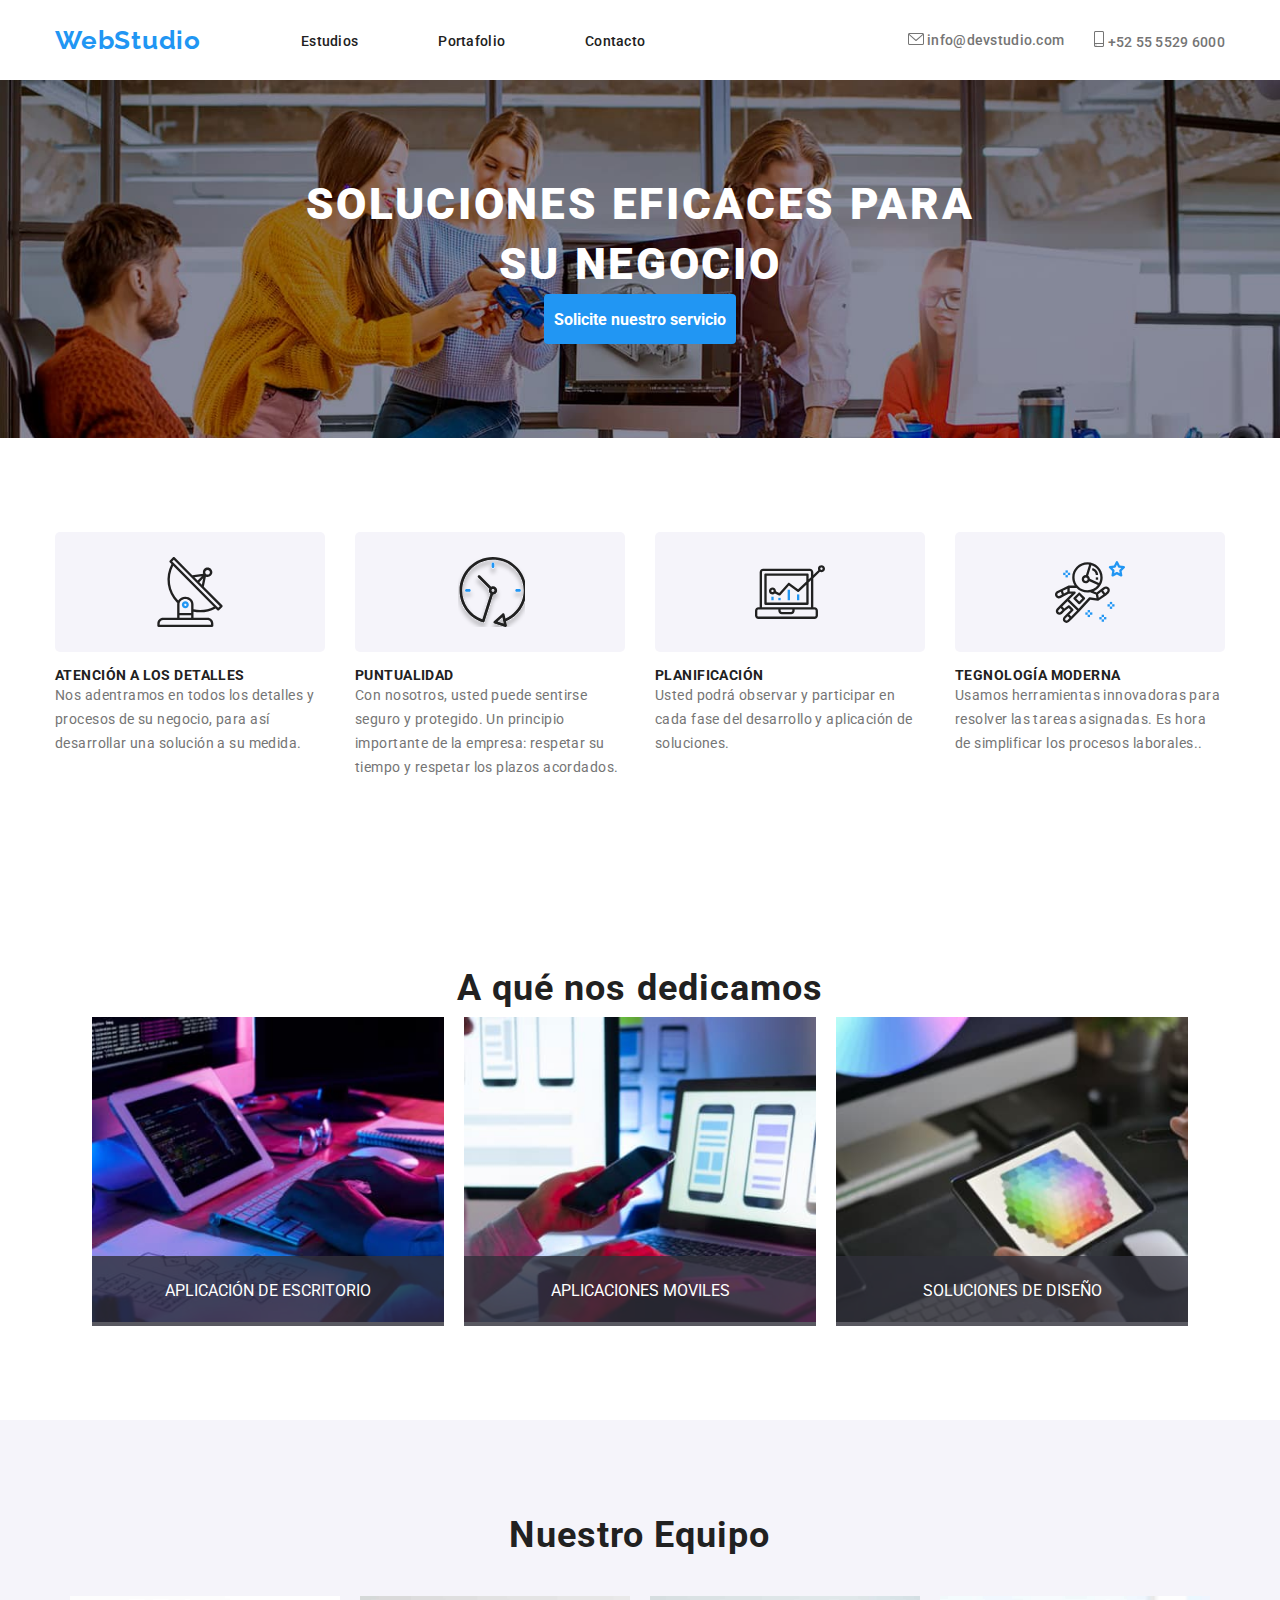
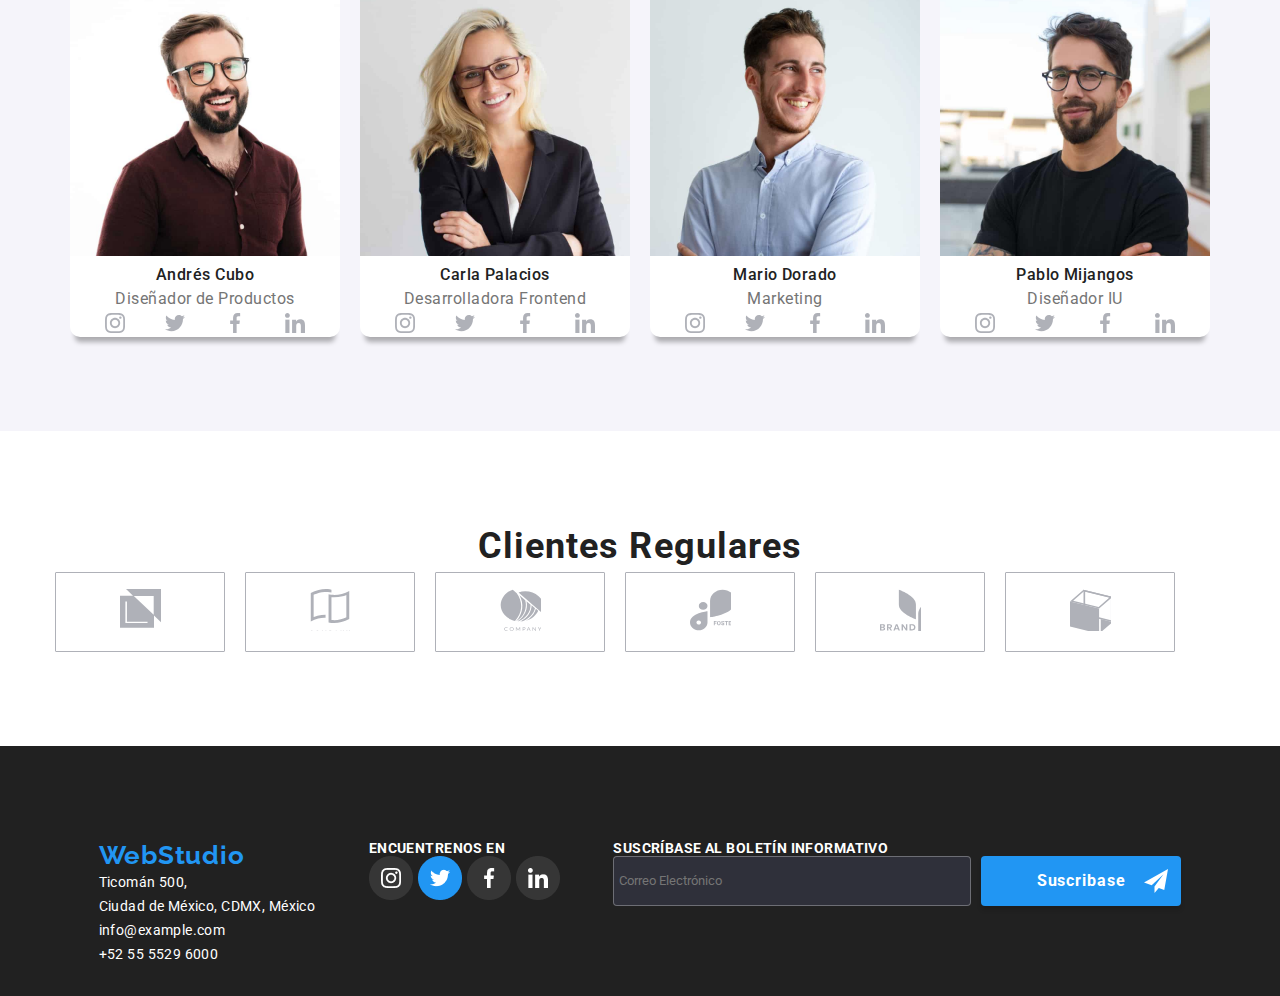
<file: index.html>
<!DOCTYPE html>
<html lang="es">
  <head>
    <meta charset="UTF-8" />
    <meta http-equiv="X-UA-Compatible" content="IE=edge" />
    <meta name="viewport" content="width=device-width, initial-scale=1.0" />   
    <link rel="preconnect" href="https://fonts.googleapis.com" />
    <link rel="preconnect" href="https://fonts.gstatic.com" crossorigin />
    <link
      rel="stylesheet"
      href="https://github.com/sindresorhus/modern-normalize/blob/main/modern-normalize.css"
    />
    <link
      href="https://fonts.googleapis.com/css2?family=Raleway:wght@700&family=Roboto:wght@400;500;700;900&display=swap"
      rel="stylesheet"
    />
    <link rel="stylesheet" href="css/main.min.css" />
    <title>WebStudio</title>
  </head>
  <body>
    <header class="page-header">
      <div class="container">
        <nav class="navbar">
          <p class="logo  page-header__logo">
            <a class="logo__link" href="index.html">WebStudio</a>
          </p>
          <ul class="navbar__menu">
            <li class="navbar__item">
              <a class="navbar__link" href="studio.html" target="_parent"
                >Estudios</a
              >
            </li>
            <li class="navbar__item">
              <a class="navbar__link" href="portafolio.html" target="_parent"
                >Portafolio</a
              >
            </li>
            <li class="navbar__item">
              <a class="navbar__link" href="#">Contacto</a>
            </li>
          </ul>
        </nav>
        <ul class="contact ">
          <li class="contact__item">
            <a href="#" class="contact__link">
              <svg class="contact__icon contact__email">
                <use href="images/svg/sprite.svg#email"></use>
              </svg>
              info@devstudio.com
            </a>
          </li>
          <li class="contact__item">
            <a href="#" class="contact__link">
              <svg class="contact__icon contact__smarphone">
                <use href="images/svg/sprite.svg#smartphone"></use>
              </svg>
              +52 55 5529 6000
            </a>
          </li>
        </ul>
      </div>
    </header>

    <main class="page-main">

      <section class="content">
        <h1 class="title">SOLUCIONES EFICACES PARA SU NEGOCIO</h1>
        <button class="button openmodal">Solicite nuestro servicio</button>
      </section>

      <section class="skills">
        <div class="container">
          <ul class="skills__menu">
            <li class="skills__item">
              <div class="skills__card">
                <svg class="skills__icon">
                  <use href="images/svg/sprite.svg#antenna"></use>
                </svg>
              </div>
              <h5 class="skills__tittle">ATENCIÓN A LOS DETALLES</h5>
              <p class="skills__description">
                Nos adentramos en todos los detalles y procesos de su negocio,
                para así desarrollar una solución a su medida.
              </p>
            </li>
            <li class="skills__item">
              <div class="skills__card">
                <svg class="skills__icon">
                  <use href="images/svg/sprite.svg#clock"></use>
                </svg>
              </div>
              <h5 class="skills__tittle">PUNTUALIDAD</h5>
              <p class="skills__description">
                Con nosotros, usted puede sentirse seguro y protegido. Un
                principio importante de la empresa: respetar su tiempo y
                respetar los plazos acordados.
              </p>
            </li>
            <li class="skills__item">
              <div class="skills__card">
                <svg class="skills__icon">
                  <use href="images/svg/sprite.svg#laptop"></use>
                </svg>
              </div>
              <h5 class="skills__tittle">PLANIFICACIÓN</h5>
              <p class="skills__description">
                Usted podrá observar y participar en cada fase del desarrollo y
                aplicación de soluciones.
              </p>
            </li>
            <li class="skills__item">
              <div class="skills__card">
                <svg class="skills__icon">
                  <use href="images/svg/sprite.svg#astronaut"></use>
                </svg>
              </div>
              <h5 class="skills__tittle">TEGNOLOGÍA MODERNA</h5>
              <p class="skills__description">
                Usamos herramientas innovadoras para resolver las tareas
                asignadas. Es hora de simplificar los procesos laborales..
              </p>
            </li>
          </ul>
        </div>
      </section>

      <section class="our-work">
        <div class="container">
          <h2 class="our-work__tittle">A qué nos dedicamos</h2>
          <ul class="our-work__card">
            <li class="our-work__item">
              <div class="our-work__img">
                <img
                  src="images/pcdesktop.jpg"
                  alt="Computador de Escritorio"
                  width="352px"
                />
                <div class="our-work__desktop our-work__description">
                  <p>APLICACIÓN DE ESCRITORIO</p>
                </div>
              </div>
            </li>
            <li class="our-work__item">
              <div class="our-work__img">
                <img src="images/laptop.jpg" alt="Computador
                protatil"width=352px"/>
                <div class="our-work__mobile our-work__description">
                  <p>APLICACIONES MOVILES</p>
                </div>
              </div>
            </li>
            <li class="our-work__item">
              <div class="our-work__img">
                <img src="images/Tablet.jpg" alt="Tablet" width="352px" />
                <div class="our-work__desing our-work__description">
                  <p>SOLUCIONES DE DISEÑO</p>
                </div>
              </div>
            </li>
          </ul>
        </div>
      </section>

      <section class="team">
        <div class="container">
          <h2 class="team__tittle">Nuestro Equipo</h2>
          <ul class="team__card">
            <li class="team__item">
              <img
                class="team__img"
                src="images/Andrescubo.jpg"
                alt="Fotografía de Andres Cubo"
                width="270"
              />
              <p class="team__name">Andrés Cubo</p>
              <p class="team__profession">Diseñador de Productos</p>
              <ul class="team__socialmedia">
                <li class="team__socialmedia--item">
                  <a class="team_socialmedia--link" href="#">
                    <svg class="team__socialmedia--icon">
                      <use href="images/svg/sprite.svg#instagram"></use>
                    </svg>
                  </a>
                </li>
                <li class="team__socialmedia--item">
                  <a class="team__socialmedia--link" href="#">
                    <svg class="team__socialmedia--icon">
                      <use href="images/svg/sprite.svg#twitter"></use>
                    </svg>
                  </a>
                </li>
                <li class="team__socialmedia--item">
                  <a class="team__socialmedia--link" href="#">
                    <svg class="team__socialmedia--icon">
                      <use href="images/svg/sprite.svg#facebook"></use>
                    </svg>
                  </a>
                </li>
                <li class="team__socialmedia--item">
                  <a class="team__socialmedia--link" href="#">
                    <svg class="team__socialmedia--icon">
                      <use href="images/svg/sprite.svg#linkedin"></use>
                    </svg>
                  </a>
                </li>
              </ul>
            </li>
            <li class="team__item">
              <img
                class="team__img"
                src="images/CarlaPalacios.jpg"
                alt="Fotografía de Carla Palacios"
                width="270"
              />
              <p class="team__name">Carla Palacios</p>
              <p class="team__profession">Desarrolladora Frontend</p>
              <ul class="team__socialmedia">
                <li class="team__socialmedia--item">
                  <a class="team_socialmedia--link" href="#">
                    <svg class="team__socialmedia--icon">
                      <use href="images/svg/sprite.svg#instagram"></use>
                    </svg>
                  </a>
                </li>
                <li class="team__socialmedia--item">
                  <a class="team__socialmedia--link" href="#">
                    <svg class="team__socialmedia--icon">
                      <use href="images/svg/sprite.svg#twitter"></use>
                    </svg>
                  </a>
                </li>
                <li class="team__socialmedia--item">
                  <a class="team__socialmedia--link" href="#">
                    <svg class="team__socialmedia--icon">
                      <use href="images/svg/sprite.svg#facebook"></use>
                    </svg>
                  </a>
                </li>
                <li class="team__socialmedia--item">
                  <a class="team__socialmedia--link" href="#">
                    <svg class="team__socialmedia--icon">
                      <use href="images/svg/sprite.svg#linkedin"></use>
                    </svg>
                  </a>
                </li>
              </ul>
            </li>
            <li class="team__item">
              <img
                class="team__img"
                src="images/Mariodorado.jpg"
                alt="Fotografía de Mario Dorado"
                width="270"
              />
              <p class="team__name">Mario Dorado</p>
              <p class="team__profession">Marketing</p>
              <ul class="team__socialmedia">
                <li class="team__socialmedia--item">
                  <a class="team__socialmedia--link" href="#">
                    <svg class="team__socialmedia--icon">
                      <use href="images/svg/sprite.svg#instagram"></use>
                    </svg>
                  </a>
                </li>
                <li class="team__socialmedia--item">
                  <a class="team__socialmedia--link" href="#">
                    <svg class="team__socialmedia--icon">
                      <use href="images/svg/sprite.svg#twitter"></use>
                    </svg>
                  </a>
                </li>
                <li class="team__socialmedia--item">
                  <a class="team__socialmedia--link" href="#">
                    <svg class="team__socialmedia--icon">
                      <use href="images/svg/sprite.svg#facebook"></use>
                    </svg>
                  </a>
                </li>
                <li class="team__socialmedia--item">
                  <a class="team__socialmedia--link" href="#">
                    <svg class="team__socialmedia--icon">
                      <use href="images/svg/sprite.svg#linkedin"></use>
                    </svg>
                  </a>
                </li>
              </ul>
            </li>
            <li class="team__item">
              <img
                class="team__img"
                src="images/Pablomijangos.jpg"
                alt="Fotografía de Pablo Mijangos"
                width="270"
              />
              <p class="team__name">Pablo Mijangos</p>
              <p class="team__profession">Diseñador IU</p>
              <ul class="team__socialmedia">
                <li class="team__socialmedia--item">
                  <a class="team_socialmedia--link" href="#">
                    <svg class="team__socialmedia--icon">
                      <use href="images/svg/sprite.svg#instagram"></use>
                    </svg>
                  </a>
                </li>
                <li class="team__socialmedia--item">
                  <a class="team__socialmedia--link" href="#">
                    <svg class="team__socialmedia--icon">
                      <use href="images/svg/sprite.svg#twitter"></use>
                    </svg>
                  </a>
                </li>
                <li class="team__socialmedia--item">
                  <a class="team__socialmedia--link" href="#">
                    <svg class="team__socialmedia--icon">
                      <use href="images/svg/sprite.svg#facebook"></use>
                    </svg>
                  </a>
                </li>
                <li class="team__socialmedia--item">
                  <a class="team__socialmedia--link" href="#">
                    <svg class="team__socialmedia--icon">
                      <use href="images/svg/sprite.svg#linkedin"></use>
                    </svg>
                  </a>
                </li>
              </ul>
            </li>
          </ul>
        </div>
      </section>

      <section class="client">
        <div class="container">
          <h2 class="client__tittle">Clientes Regulares</h2>
          <ul class="client__card">
            <li class="client__item">
              <a class="client__link" href="#">
                <svg class="client__icon">
                  <use href="images/svg/sprite.svg#yaico"></use>
                </svg>
              </a>
            </li>
            <li class="client__item">
              <a class="client__link" href="#">
                <svg class="client__icon">
                  <use href="images/svg/sprite.svg#company1"></use>
                </svg>
              </a>
            </li>
            <li class="client__item">
              <a class="client__link" href="#">
                <svg class="client__icon">
                  <use href="images/svg/sprite.svg#company2"></use>
                </svg>
              </a>
            </li>
            <li class="client__item">
              <a class="client__link" href="#">
                <svg class="client__icon">
                  <use href="images/svg/sprite.svg#foster"></use>
                </svg>
              </a>
            </li>
            <li class="client__item">
              <a class="client__link" href="#">
                <svg class="client__icon">
                  <use href="images/svg/sprite.svg#brand"></use>
                </svg>
              </a>
            </li>
            <li class="client__item">
              <a class="client__link" href="#">
                <svg class="client__icon">
                  <use href="images/svg/sprite.svg#tag"></use>
                </svg>
              </a>
            </li>
          </ul>
        </div>
      </section>
    </main>

    <footer class="page-footer">
      <div class="container">
        <div>
          <p class="page-footer__logo logo">
            <a class="logo__link" href="index.html">WebStudio</a>
          </p>
          <address>
            <ul class="addres">
              <li class="addres__item">
                <p class="addres__description">Ticomán 500,</p>
              </li>
              <li class="addres__item">
                <p class="addres__description">
                  Ciudad de México, CDMX, México
                </p>
              </li>
              <li class="addres__item">
                <p class="addres__description">info@example.com</p>
              </li>
              <li class="addres__item">
                <p class="addres__description">+52 55 5529 6000</p>
              </li>
            </ul>
          </address>
        </div>

        <div class="find-us">
          <h4 class="find-us__tittle">ENCUENTRENOS EN</h4>
          <ul class="social">
            <li class="social_item">
              <img
                src="images/images-portafolio/instagram.jpg"
                alt="Logo de instagram"
              />
            </li>
            <li class="social_item">
              <img
                src="images/images-portafolio/twiter.jpg"
                alt="Logo de Twiter"
              />
            </li>
            <li class="social_item">
              <img
                src="images/images-portafolio/facebook.jpg"
                alt="Logo de Facebook"
              />
            </li>
            <li class="social_item">
              <img src="images/images-portafolio/linkedin.jpg" alt="" />
            </li>
          </ul>
        </div>

        <div class="subscription">
          <h4 class="subscription__tittle">
            SUSCRÍBASE AL BOLETÍN INFORMATIVO
          </h4>
          <form class="subscription__form" action="">
            <div class="subscription__imgbutton">
              <input
                class="subscription__email"
                type="email"
                placeholder="Correo Electrónico"
              />
              <button class="subscription__button">Suscribase</button>
              <svg class="subscription__icon">
                <use href="images/svg/sprite.svg#send"></use>
              </svg>
            </div>
          </form>
        </div>
      </div>
    </footer>

    <div class="backdrop">
      <div class="modal">
        <button class="close closemodal">
          <svg class="close__icon">
            <use href="images/svg/sprite.svg#close"></use>
          </svg>
        </button>
        <h3 class="modal__tittle">
          Deje sus datos, nos contactaremos con usted
        </h3>
        <form class="modal__form" action="">
          <label class="modal__label" for="modal-name">Nombre</label>
          <div class="container__input">
            <input
              class="modal__input"
              type="text"
              name="name"
              id="modal-name"
            />
            <svg class="modal__icon">
              <use href="images/svg/sprite.svg#modalUser"></use>
            </svg>
          </div>
          <label class="modal__label" for="modal-phone">Teléfono</label>
          <div class="container__input">
            <input
              class="modal__input"
              type="tel"
              name="phone"
              id="modal-phone"
            />
            <svg class="modal__icon">
              <use href="images/svg/sprite.svg#modalPhone"></use>
            </svg>
          </div>
          <label class="modal__label" for="modal-email">Email</label>
          <div class="container__input">
            <input
              class="modal__input"
              type="email"
              name="email"
              id="modal-email"
            />
            <svg class="modal__icon modal__email">
              <use href="images/svg/sprite.svg#modalEmail"></use>
            </svg>
          </div>
          <label class="modal__label" for="comments">Comentarios</label>
          <textarea
            class="modal__input modal__textarea"
            name="comments"
            id="comments"
            cols="30"
            rows="10"
            placeholder="Introduzca el texto"
          ></textarea>
          <input
            class="modal__checkbox"
            type="checkbox"
            id="modal__terms"
          />
          <label class="modal__label modal__labelcheckbox" for="modal__terms">
            Estoy de acuerdo con el boletín informativo y acepto los Términos y
            Condiciones.
          </label>
          <div class="modal__containerbutton">
            <button class="modal__button" type="submit">Enviar</button>
          </div>
        </form>
      </div>
    </div>

    <script src="js/modal.js"></script>
  </body>
</html>
</file>
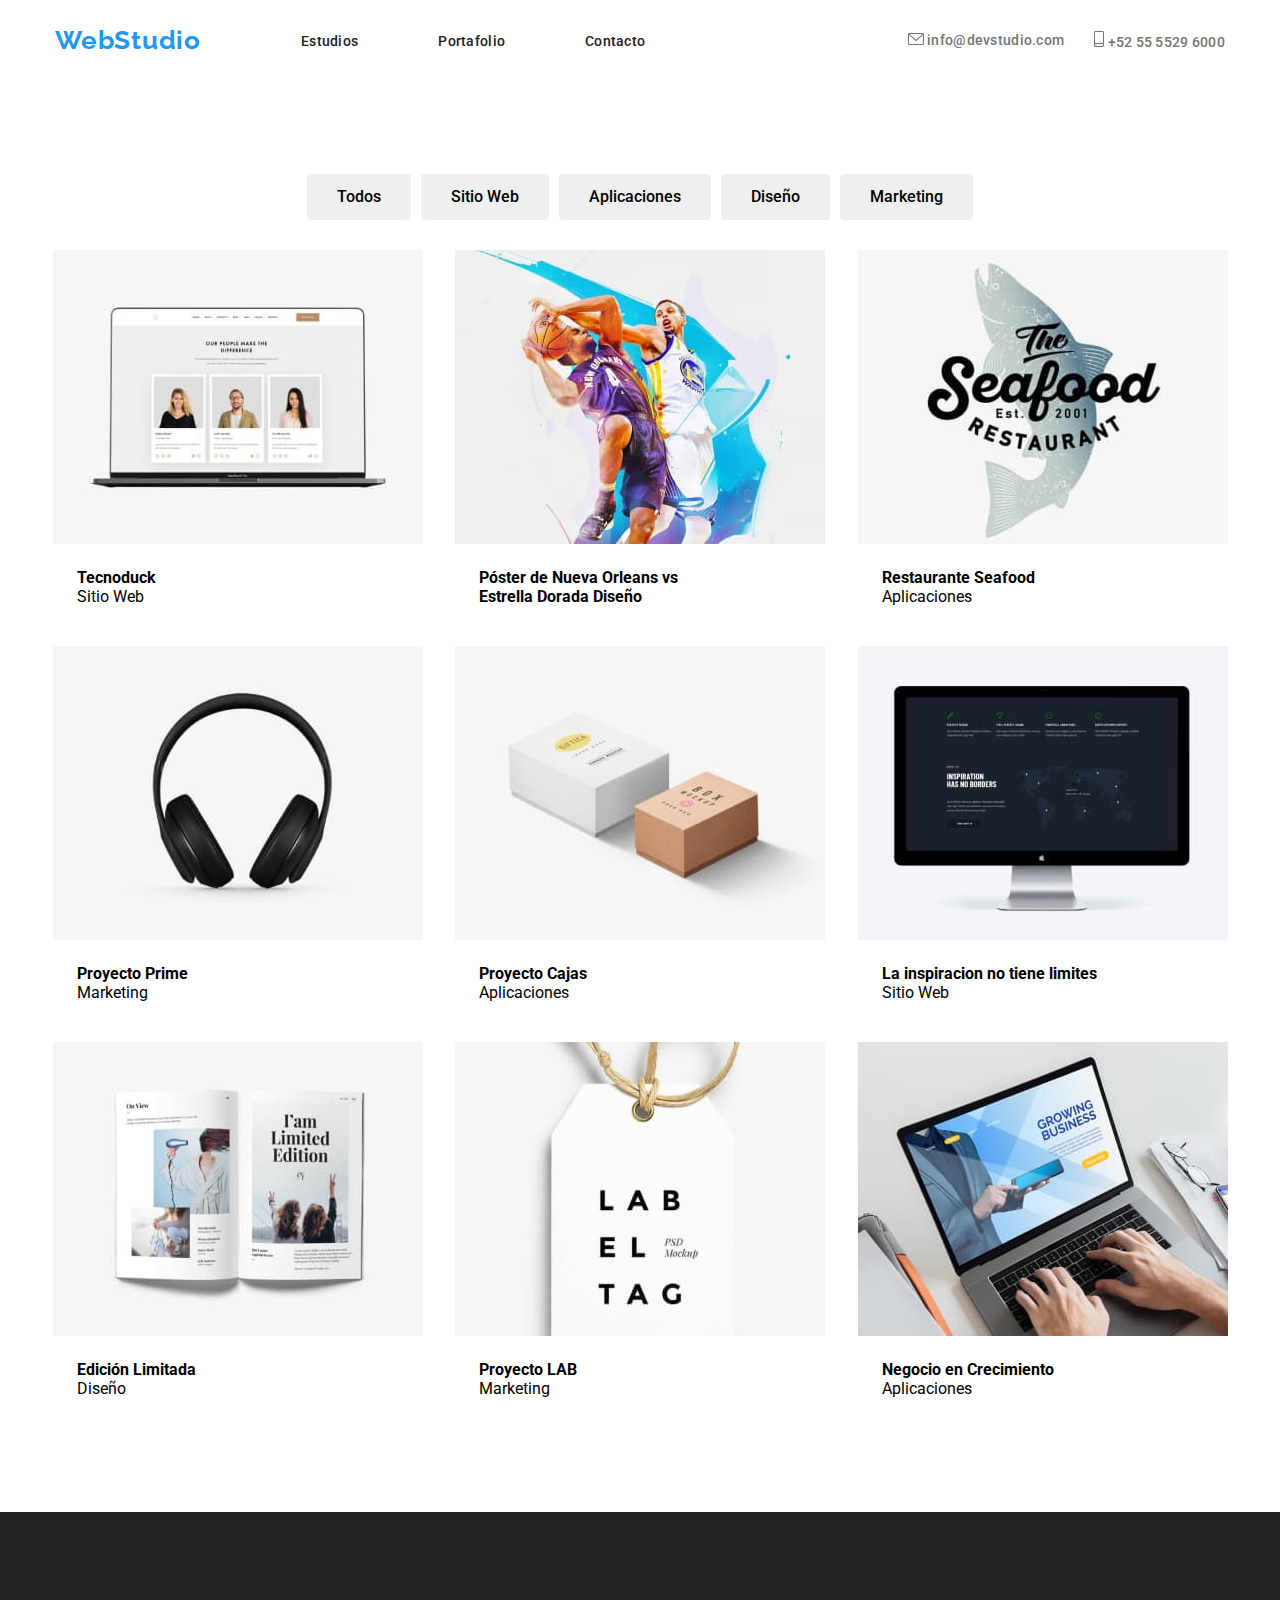
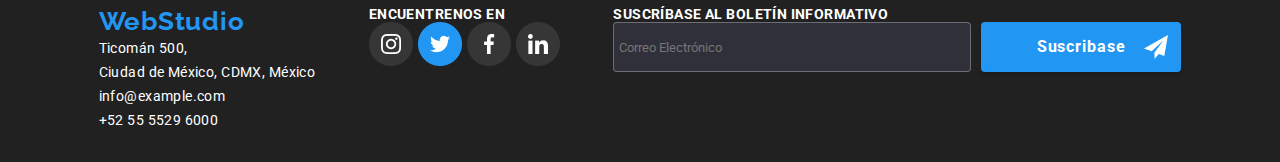
<file: portafolio.html>
<!DOCTYPE html>
<html lang="EFICACES">
  <head>
    <meta charset="UTF-8" />
    <meta http-equiv="X-UA-Compatible" content="IE=edge" />
    <meta name="viewport" content="width=device-width, initial-scale=1.0" />    
    <link
      rel="stylesheet"
      href="https://github.com/sindresorhus/modern-normalize/blob/main/modern-normalize.css"
    />
    <link rel="stylesheet" href="css/main.min.css" />
    <title>Portafolio</title>
  </head>
  <body>
    <header class="page-header">
      <div class="container">
        <nav class="navbar">
          <p class="logo page-header__logo">
            <a class="logo__link" href="index.html">WebStudio</a>
          </p>
          <ul class="navbar__menu">
            <li class="navbar__item">
              <a class="navbar__link" href="studio.html" target="_parent"
                >Estudios</a
              >
            </li>
            <li class="navbar__item">
              <a class="navbar__link" href="portafolio.html" target="_parent"
                >Portafolio</a
              >
            </li>
            <li class="navbar__item">
              <a class="navbar__link" href="#">Contacto</a>
            </li>
          </ul>
        </nav>
        <ul class="contact ">
          <li class="contact__item">
            <a href="#" class="contact__link">
              <svg class="contact__icon contact__email">
                <use href="images/svg/sprite.svg#email"></use>
              </svg>
              info@devstudio.com
            </a>
          </li>
          <li class="contact__item">
            <a href="#" class="contact__link">
              <svg class="contact__icon contact__smarphone">
                <use href="images/svg/sprite.svg#smartphone"></use>
              </svg>
              +52 55 5529 6000
            </a>
          </li>
        </ul>
      </div>
    </header>
    <main>
      <section class="portafolio">
        <nav class="menu">
          <ul class="menu__container">
            <li class="menu__item"><button class="menu__button buttons" type="button">Todos</button></li>
            <li class="menu__item"><button class="menu__button buttons" type="button">Sitio Web</button></li>
            <li class="menu__item"><button class="menu__button buttons" type="button">Aplicaciones</button></li>
            <li class="menu__item"><button class="menu__button buttons" type="button">Diseño</button></li>
            <li class="menu__item"><button class="menu__button buttons" type="button">Marketing</button></li>
          </ul>
        </nav>

        <ul class="gallery">
          <li class="gallery__item">
            <div class="card">
              <div class="card__image">
                <img
                  src="images/images-portafolio/tecnoduck.jpg"
                  alt="tecnoduck"
                  width="370px"
                />
                <div class="card__animation">
                  <p class="card__text">
                    Tecnoduck es una plataforma de distribución de coronavirus
                    de última generación. Las compañías usan esta plataforma
                    para el espionaje digital y los ataques a los servidores
                    seguros de la competencia.
                  </p>
                </div>
              </div>
              <div class="card__body">
                <h4 class="card__tittle">Tecnoduck</h4>
                <p class="card__description">Sitio Web</p>
              </div>
            </div>
          </li>
          <li>
            <div class="card">
              <div class="card__image">
                <img
                  src="images/images-portafolio/poster-neworleans-goldenstar.jpg"
                  alt="Poster new orleans vs estrellas doradas"
                  width="370px"
                />
                <div class="card__animation">
                  <p class="card__text">
                    Tecnoduck es una plataforma de distribución de coronavirus
                    de última generación. Las compañías usan esta plataforma
                    para el espionaje digital y los ataques a los servidores
                    seguros de la competencia.
                  </p>
                </div>
              </div>
              <div class="card__body">
                <h4 class="card__tittle">Póster de Nueva Orleans vs</h4>
                <h4 class="card__tittle">Estrella Dorada Diseño</h4>
              </div>
            </div>          
          </li>
          <li>
            <div class="card">
              <div class="card__image">
                <img
                  src="images/images-portafolio/restaurant-Seafood.jpg"
                  alt="Restaurante Seafood"
                  width="370px"
                />
                <div class="card__animation">
                  <p class="card__text">
                    Tecnoduck es una plataforma de distribución de coronavirus
                    de última generación. Las compañías usan esta plataforma
                    para el espionaje digital y los ataques a los servidores
                    seguros de la competencia.
                  </p>
                </div>
              </div>
              <div class="card__body">
                <h4 class="card__tittle">Restaurante Seafood</h4>
                <p class="card__description">Aplicaciones</p>
              </div>
            </div>            
          </li>
          <li>
            <div class="card">
              <div class="card__image">
                <img
                src="images/images-portafolio/project-prime.jpg"
                alt="Proyecto Prime"
                  width="370px"
                />
                <div class="card__animation">
                  <p class="card__text">
                    Tecnoduck es una plataforma de distribución de coronavirus
                    de última generación. Las compañías usan esta plataforma
                    para el espionaje digital y los ataques a los servidores
                    seguros de la competencia.
                  </p>
                </div>
              </div>
              <div class="card__body">
                <h4 class="card__tittle">Proyecto Prime</h4>
                <p class="card__description">Marketing</p>
              </div>
            </div>            
          </li>
          <li>
            <div class="card">
              <div class="card__image">
                <img
                  src="images/images-portafolio/project-boxes.jpg"
                  alt="Proyecto Cajas"
                  width="370px"
                />
                <div class="card__animation">
                  <p class="card__text">
                    Tecnoduck es una plataforma de distribución de coronavirus
                    de última generación. Las compañías usan esta plataforma
                    para el espionaje digital y los ataques a los servidores
                    seguros de la competencia.
                  </p>
                </div>
              </div>
              <div class="card__body">
                <h4 class="card__tittle">Proyecto Cajas</h4>
                <p class="card__description">Aplicaciones</p>
              </div>
            </div>             
          </li>
          <li>
            <div class="card">
              <div class="card__image">
                <img
                  src="images/images-portafolio/inspiration.jpg"
                  alt="PC all in one"
                  width="370px"
                />
                <div class="card__animation">
                  <p >
                    Tecnoduck es una plataforma de distribución de coronavirus
                    de última generación. Las compañías usan esta plataforma
                    para el espionaje digital y los ataques a los servidores
                    seguros de la competencia.
                  </p>
                </div>
              </div>
              <div class="card__body">
                <h4 class="card__tittle">La inspiracion no tiene limites</h4>
                <p class="card__description">Sitio Web</p>
              </div>
            </div>            
          </li>
          <li>
            <div class="card">
              <div class="card__image">
                <img
                src="images/images-portafolio/limited-edition.jpg"
                alt="Edicion Limitada"
                  width="370px"
                />
                <div class="card__animation">
                  <p>
                    Tecnoduck es una plataforma de distribución de coronavirus
                    de última generación. Las compañías usan esta plataforma
                    para el espionaje digital y los ataques a los servidores
                    seguros de la competencia.
                  </p>
                </div>
              </div>
              <div class="card__body">
                <h4 class="card__tittle">Edición Limitada</h4>
                <p class="card__description">Diseño</p>
              </div>
            </div>             
          </li>
          <li>
            <div class="card">
              <div class="card__image">
                <img
                  src="images/images-portafolio/project-lab.jpg"
                  alt="Proyecto LAB"
                  width="370px"
                />
                <div class="card__animation">
                  <p>
                    Tecnoduck es una plataforma de distribución de coronavirus
                    de última generación. Las compañías usan esta plataforma
                    para el espionaje digital y los ataques a los servidores
                    seguros de la competencia.
                  </p>
                </div>
              </div>
              <div class="card__body">
                <h4 class="card__tittle">Proyecto LAB</h4>
                <p card="card__description">Marketing</p>
              </div>
            </div>             
          </li>
          <li>
            <div class="card">
              <div class="card__image">
                <img
                  src="images/images-portafolio/growth-business.jpg"
                  alt="Negocio en Crecimiento"
                  width="370px"
                />
                <div class="card__animation">
                  <p class="card__text">
                    Tecnoduck es una plataforma de distribución de coronavirus
                    de última generación. Las compañías usan esta plataforma
                    para el espionaje digital y los ataques a los servidores
                    seguros de la competencia.
                  </p>
                </div>
              </div>
              <div class="card__body">
                <h4 class="card__tittle">Negocio en Crecimiento</h4>
                <p class="card__description">Aplicaciones</p>
              </div>
            </div>             
          </li>
        </ul>
      </section>
    </main>
    <footer class="page-footer">
      <div class="container">
        <div>
          <p class="page-footer__logo logo">
            <a class="logo__link" href="index.html">WebStudio</a>
          </p>
          <address>
            <ul class="addres">
              <li class="addres__item">
                <p class="addres__description">Ticomán 500,</p>
              </li>
              <li class="addres__item">
                <p class="addres__description">
                  Ciudad de México, CDMX, México
                </p>
              </li>
              <li class="addres__item">
                <p class="addres__description">info@example.com</p>
              </li>
              <li class="addres__item">
                <p class="addres__description">+52 55 5529 6000</p>
              </li>
            </ul>
          </address>
        </div>

        <div class="find-us">
          <h4 class="find-us__tittle">ENCUENTRENOS EN</h4>
          <ul class="social">
            <li class="social_item">
              <img
                src="images/images-portafolio/instagram.jpg"
                alt="Logo de instagram"
              />
            </li>
            <li class="social_item">
              <img
                src="images/images-portafolio/twiter.jpg"
                alt="Logo de Twiter"
              />
            </li>
            <li class="social_item">
              <img
                src="images/images-portafolio/facebook.jpg"
                alt="Logo de Facebook"
              />
            </li>
            <li class="social_item">
              <img src="images/images-portafolio/linkedin.jpg" alt="" />
            </li>
          </ul>
        </div>

        <div class="subscription">
          <h4 class="subscription__tittle">
            SUSCRÍBASE AL BOLETÍN INFORMATIVO
          </h4>
          <form class="subscription__form" action="">
            <div class="subscription__imgbutton">
              <input
                class="subscription__email"
                type="email"
                placeholder="Correo Electrónico"
              />
              <button class="subscription__button">Suscribase</button>
              <svg class="subscription__icon">
                <use href="images/svg/sprite.svg#send"></use>
              </svg>
            </div>
          </form>
        </div>
      </div>
    </footer>
  </body>
</html>
</file>
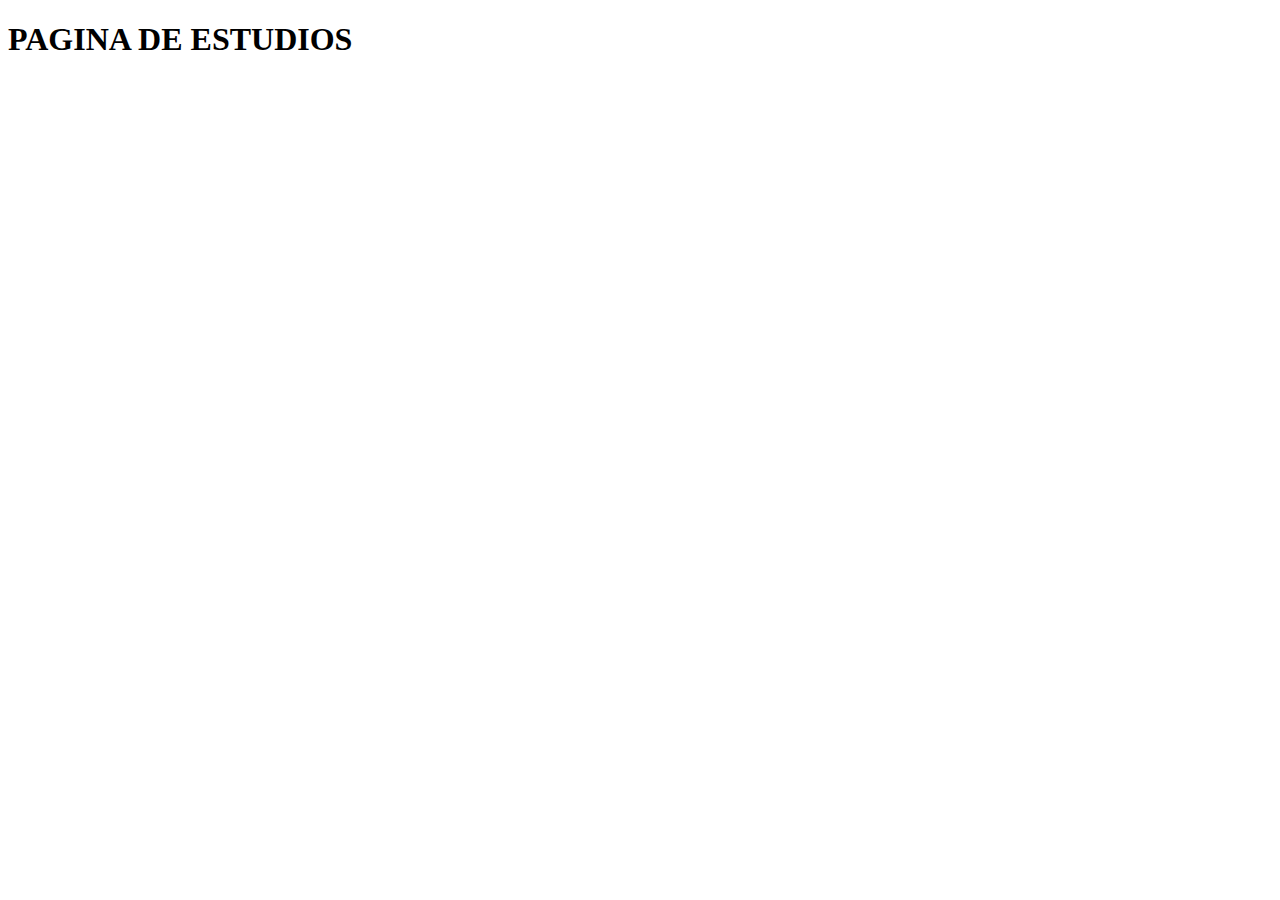
<file: studio.html>
<!DOCTYPE html>
<html lang="en">
<head>
    <meta charset="UTF-8">
    <meta http-equiv="X-UA-Compatible" content="IE=edge">
    <meta name="viewport" content="width=device-width, initial-scale=1.0">
    <title>Studio</title>
</head>
<body>
    <h1>PAGINA DE ESTUDIOS</h1>
</body>
</html>

<!--  -->
</file>
<file: css/main.min.css>
@import"https://fonts.googleapis.com/css2?family=Raleway:wght@700&family=Roboto:wght@400;500;700;900&display=swap";.page-header{height:80px}.page-header .container{display:flex;align-items:center;justify-content:space-between;height:100%}.page-header .navbar{display:flex;align-items:center;gap:100px}.page-header .logo__link:hover{color:#212121}.page-header .logo__link:focus{color:#212121}.navbar__menu{display:flex;list-style:none;gap:80px}.navbar__link{font-weight:500;font-size:14px;color:#212121;line-height:16px;letter-spacing:.02em}.navbar__link:hover{color:#2196f3}.contact{display:flex;align-items:center;justify-content:center;gap:30px}.contact__item{display:flex;gap:10px;align-items:center;justify-content:space-between}.contact__link{font-style:normal;font-weight:500;font-size:14px;line-height:16px;letter-spacing:.02em;color:#757575}.contact__link:hover .contact__icon{fill:#2196f3}.contact__link:hover{color:#2196f3}.contact__email{fill:#757575;width:16px;height:12px}.contact__smarphone{fill:#757575;width:10px;height:16px}.content{background:#2f303a;background-image:url("/images/Imagen-titulo.jpg");background-size:cover;text-align:center}.title{width:700px;font-family:"Roboto",sans-serif;font-size:44px;font-weight:900;line-height:60px;margin:0px auto;color:#fff;text-align:center;letter-spacing:.06em;text-transform:uppercase}.button{height:50px;background:#2196f3;border-radius:4px;font-style:normal;font-weight:700;font-size:16px;color:#fff;text-align:center;border:none;padding:0 10px}.button:hover{background:#fff;color:#2196f3;cursor:pointer}.button:focus{background:#fff;color:#2196f3}.skills__menu{display:flex;flex-wrap:wrap;align-items:flex-start;justify-content:space-between;gap:20px}.skills__item{width:270px}.skills__card{background:#f5f4fa;display:flex;align-items:center;justify-content:center;height:120px;margin-bottom:15px;border-radius:5px;width:270px}.skills__icon{width:70px;height:70px}.skills__tittle{font-style:normal;font-weight:700;font-size:14px;line-height:16px;letter-spacing:.03em;text-transform:uppercase;color:#212121}.skills__description{font-style:normal;font-weight:400;font-size:14px;line-height:24px;letter-spacing:.03em;color:#757575}.our-work{display:flex;align-items:center;justify-content:center}.our-work__tittle{height:50px;font-style:normal;font-weight:700;font-size:36px;line-height:42px;text-align:center;letter-spacing:.03em;color:#212121}.our-work__card{display:flex;flex-wrap:wrap;gap:20px}.our-work__img{position:relative}.our-work__description{display:flex;align-items:center;justify-content:center;background:rgba(47,48,58,.8);position:absolute;bottom:0;width:100%;height:70px;color:#fff;text-align:center}.team{background:#f5f4fa}.team .container{display:flex;flex-direction:column;align-items:center;gap:40px}.team__tittle{font-style:normal;font-weight:700;font-size:36px;line-height:42px;text-align:center;letter-spacing:.03em;height:42px;color:#212121}.team__card{display:flex;flex-wrap:wrap;align-items:center;gap:20px}.team__item{border-radius:10px;width:270px;background:#fff;box-shadow:0 10px 5px -5px rgba(0,0,0,.3)}.team__name{margin-top:5px;margin-bottom:5px;font-style:normal;font-weight:500;font-size:16px;line-height:19px;color:#212121;text-align:center;letter-spacing:.03em}.team__profession{margin-top:5px;margin-bottom:5px;font-style:normal;font-weight:400;font-size:16px;line-height:19px;color:#757575;text-align:center;letter-spacing:.03em}.team__socialmedia{display:flex;flex-wrap:wrap;align-items:baseline;justify-content:space-evenly;gap:5px}.team__socialmedia--item:hover .team__socialmedia--icon{fill:#2196f3}.team__socialmedia--icon{width:20px;height:20px;fill:#afb1b8}.client__tittle{color:#212121;padding-bottom:5px;font-style:normal;font-weight:700;font-size:36px;line-height:42px;text-align:center;letter-spacing:.03em}.client__card{display:flex;gap:20px}.client__item{display:flex;align-items:center;justify-content:center;list-style:none;width:170px;height:80px;border-radius:1px;border:1px solid #afb1b8}.client__item:hover{border:1px solid #2196f3;cursor:pointer}.client__item:hover .client__icon{fill:#2196f3}.client__icon{width:41px;height:42px;fill:#afb1b8}.page-footer{height:250px;padding:94px 20px;background:#212121}.page-footer .container{display:flex;gap:10px;align-items:flex-start;justify-content:space-evenly}.page-footer .logo__link:hover{color:#fff}.page-footer .logo__link:focus{color:#fff}.page-footer .social{display:flex;gap:5px}.addres__description{font-style:normal;font-weight:400;font-size:14px;line-height:24px;color:#fff;letter-spacing:.03em}.addres__description:hover{color:#2196f3;cursor:pointer}.find-us__tittle{font-style:normal;font-weight:700;font-size:14px;line-height:16px;letter-spacing:.03em;text-transform:uppercase;color:#fff}.subscription__tittle{font-style:normal;font-weight:700;font-size:14px;line-height:16px;letter-spacing:.03em;text-transform:uppercase;color:#fff;width:100%}.subscription__imgbutton{display:flex;gap:10px;position:relative}.subscription__email{width:358px;height:50px;border-radius:4px;padding:5px;border:1px solid rgba(255,255,255,.3);background:#2f303a}.subscription__button{width:200px;height:50px;background:#2196f3;box-shadow:0px 4px 4px rgba(0,0,0,.15);border-radius:4px;outline:none;border:none;font-family:"Roboto";font-style:normal;font-weight:700;font-size:16px;line-height:30px;letter-spacing:.06em;color:#fff}.subscription__icon{width:24px;height:24px;position:absolute;top:13px;right:13px}.backdrop{position:fixed;top:0;left:0;right:0;bottom:0;background:rgba(0,0,0,.2);display:flex;opacity:0;pointer-events:none}.is-hidden{opacity:1;pointer-events:unset}.modal{margin:auto;width:528px;height:581px;position:relative;background:#fff;padding:40px;border-radius:6px}.modal__tittle{font-style:normal;font-weight:700;font-size:20px;line-height:23px;text-align:center;letter-spacing:.03em;text-align:center;color:#212121;margin-bottom:12px}.modal__label{font-style:normal;font-weight:400;font-size:12px;line-height:14px;letter-spacing:.01em;color:#757575}.modal__labelcheckbox{font-size:14px;letter-spacing:.03em}.modal__icon{width:12px;height:12px;position:absolute;top:14px;left:15px;fill:#000}.modal__input{display:block;height:40px;width:100%;outline:none;padding-left:40px;border-radius:5px;margin-bottom:10px;margin-top:4px;border:1px solid rgba(33,33,33,.2)}.modal__input:hover{border:1px solid #2196f3;cursor:pointer}.modal__input:hover+.modal__icon{fill:#2196f3}.modal__input:focus{border:1px solid #2196f3;cursor:pointer}.modal__input:focus+.modal-icon{fill:#2196f3}.modal__email{width:16px}.modal__textarea{height:138px;padding:12px;color:rgba(117,117,117,.5)}.modal__labelcheckbox{font-style:normal;font-weight:400;font-size:14px;line-height:24px;padding-left:5px;letter-spacing:.03em;color:#757575}.modal__checkbox{display:none}.modal__checkbox:checked+.modal__labelcheckbox:before{background:#2196f3;border-color:#2196f3}.modal__checkbox:checked+.modal__labelcheckbox:after{content:"";width:10px;height:4px;border:4px solid #fff;float:left;margin-left:4px;border-right:0;border-top:0;margin-top:-17px;transform:rotate(-55deg)}.modal__checkbox:hover+.modal__labelcheckbox{cursor:pointer}.modal__checkbox+.modal__labelcheckbox:before{content:"";width:16px;height:15px;float:left;margin-top:2.5px;border-radius:4px;border:3px solid #000;background:#fff}.modal__containerbutton{display:flex;justify-content:center}.modal__button{width:200px;height:50px;background:#2196f3;border-radius:4px;color:#fff;box-shadow:0px 4px 4px rgba(0,0,0,.15);border:none;outline:none}.modal__button:hover{cursor:pointer}.close{height:30px;width:30px;border-radius:15px;position:absolute;top:8px;right:8px;background:#fff;border:1px solid rgba(33,33,33,.2);display:flex;align-items:center;justify-content:center}.close:hover{cursor:pointer}.close__icon{fill:#212121;height:11px;width:11px}.close__icon:hover{fill:#2196f3}.container__input{position:relative}.menu{display:flex;gap:10px;align-items:center;justify-content:center;padding-bottom:30px}.menu__container{display:flex;gap:10px}.menu__item{background-color:#f5f4fa;list-style:none;border-radius:4px}.menu__button{border:none;outline:none;padding:10px 30px;border-radius:5px;font-size:16px;font-weight:500;line-height:26px}.menu__button:hover{background-color:#2196f3;color:#fff;cursor:pointer}.gallery{display:flex;flex-wrap:wrap;align-items:flex-start;justify-content:space-evenly;gap:20px}.gallery__item{border-radius:5px}.card{width:370px}.card__tittle{font-size:16px;font-weight:700}.card__animation{position:absolute;top:0;width:370px;height:294px;background:rgba(33,150,243,.9);padding:63px 24px;transform:translateY(105%);transition:transform 250ms;transition-timing-function:cubic-bezier(0.4, 0, 0.2, 1);color:#fff}.card__image{position:relative;overflow:hidden}.card:hover .card__animation{transform:translateY(0%)}.card:hover{box-shadow:5px 7px 5px -5px rgba(0,0,0,.3);cursor:pointer}.card__body{padding:20px 24px}.portafolio{max-width:1200px;margin:0 auto}*{margin:0;padding:0;box-sizing:border-box;font-family:"Roboto",sans-serif;list-style:none;text-decoration:none}section{padding:94px 0}.container{padding:0 15px;max-width:1200px;margin:0 auto}.logo__link{font-family:"raleway",sans-serif;font-style:normal;font-weight:700;font-size:26px;letter-spacing:.03em;color:#2196f3}/*# sourceMappingURL=main.min.css.map */
</file>
